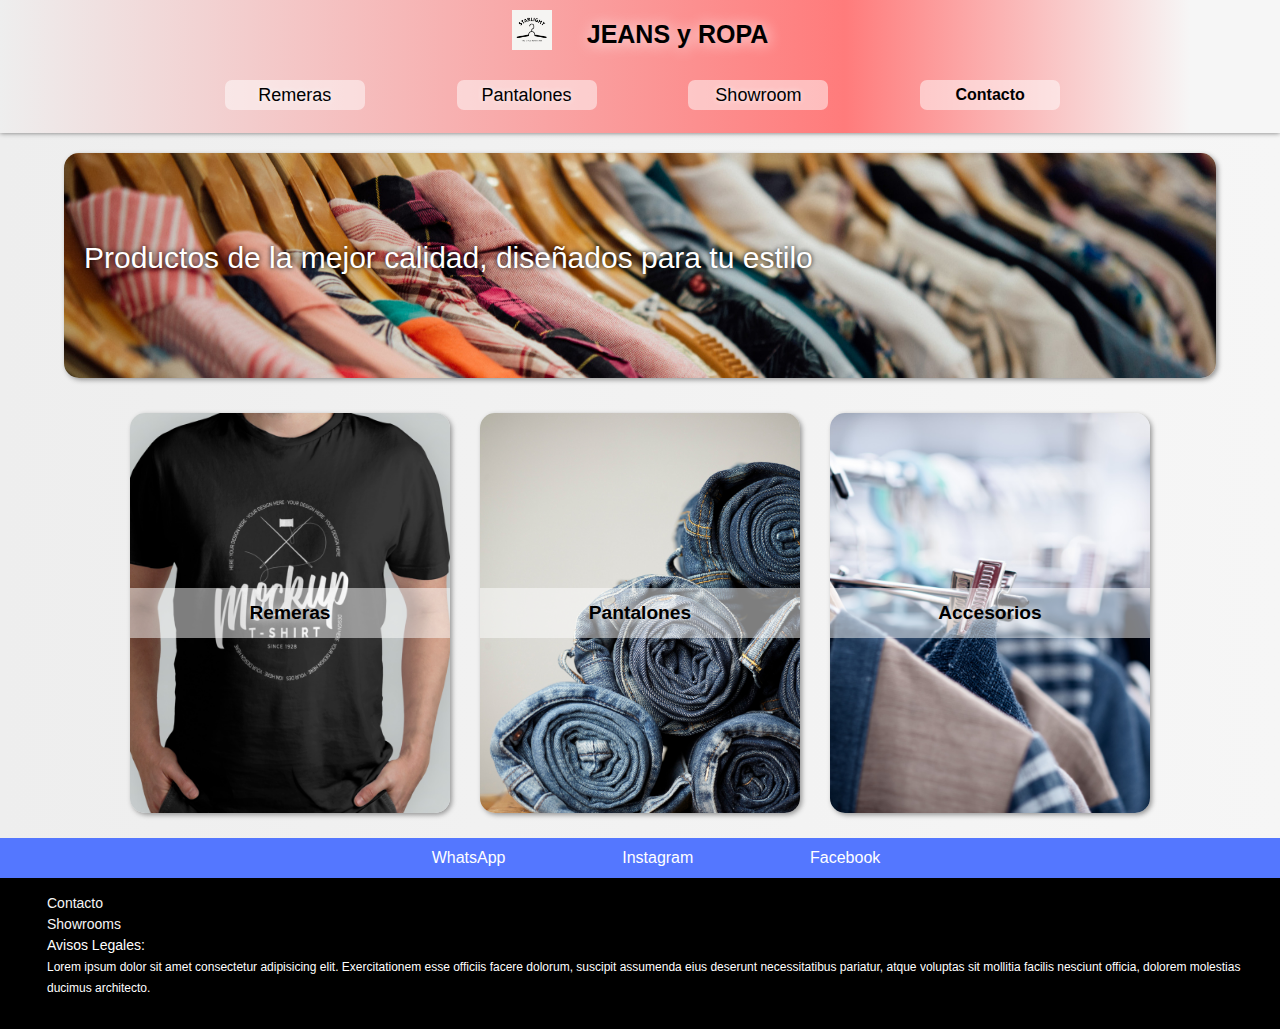
<file: index.html>
<!DOCTYPE html>
<html lang="en">

<head>
    <meta charset="UTF-8">
    <meta http-equiv="X-UA-Compatible" content="IE=edge">
    <meta name="viewport" content="width=device-width, initial-scale=1.0">
    <link rel="stylesheet" href="cssstyles/bootstrap.min.css">
    <link rel="stylesheet" href="cssstyles/styles.css">
    <title>1ra WEB Tienda de Ropa</title>
</head>

<body>
    <header class="header">
        <div class="logo">
            <div class="logo__textlogo">
                <img src="./cssstyles/assets/logo.jpg" alt="logo">
                <h1 class="header__title"><a href="index.html">JEANS y ROPA</a></h1>
            </div>
        </div>


        <nav class="header__nav">
            <ul class="header__list">
                <li class="header__navbuttons"><a href="./pages/page2.html">Remeras</a></li>
                <li class="header__navbuttons"><a href="./pages/page3.html">Pantalones</a></li>
                <li class="header__navbuttons"><a href="./pages/page4loc.html">Showroom</a></li>
                <li class="header__navbuttons__con"><a href="./pages/page5con.html">Contacto</a></li>
            </ul>
        </nav>
    </header>


    <main>
        <div class="cover__conteiner">
            <div class="cover">
                <p class="cover__text">
                    Productos de la mejor calidad, diseñados para tu estilo
                </p>
            </div>
        </div>

        <section class="article__products">
            <div class="article__remeras">
                <div class="article__text"><a href="./pages/page2.html">Remeras</a></div>
            </div>

            <div class="article__pantalones">
                <div class="article__text"><a href="./pages/page3.html">Pantalones</a></div>
            </div>

            <div class="article__accesorios">
                <div class="article__text">Accesorios</div>
            </div>
        </section>

        <Section class="socialNetworks">
            <ul class="socialNetworks__conteiner">
                <li class="socialNetworks__list"><a href="https://web.whatsapp.com/">
                        WhatsApp</a></li>
                <li class="socialNetworks__list"><a href="https://www.instagram.com/">
                        Instagram</a></li>
                <li class="socialNetworks__list"><a href="https://www.facebook.com">
                        Facebook</a></li>
            </ul>
        </Section>
    </main>

    <footer>
        <div class="footer">
            <ul class="footer__list">
                <li><a href="./pages/page5con.html">Contacto</a></li>
                <li><a href="./pages/page4loc.html">Showrooms</a></li>
                <li class="footer__avisoslegales">Avisos Legales:</li>
                <span class="footer__textoLegales">Lorem ipsum dolor sit amet consectetur adipisicing elit.
                    Exercitationem esse
                    officiis facere dolorum, suscipit assumenda eius deserunt necessitatibus pariatur, atque voluptas
                    sit mollitia facilis nesciunt officia, dolorem molestias ducimus architecto.</span>
            </ul>
        </div>
    </footer>

    <script src="/JS/bootstrap.bundle.min.js"></script>
</body>

</html>
</file>
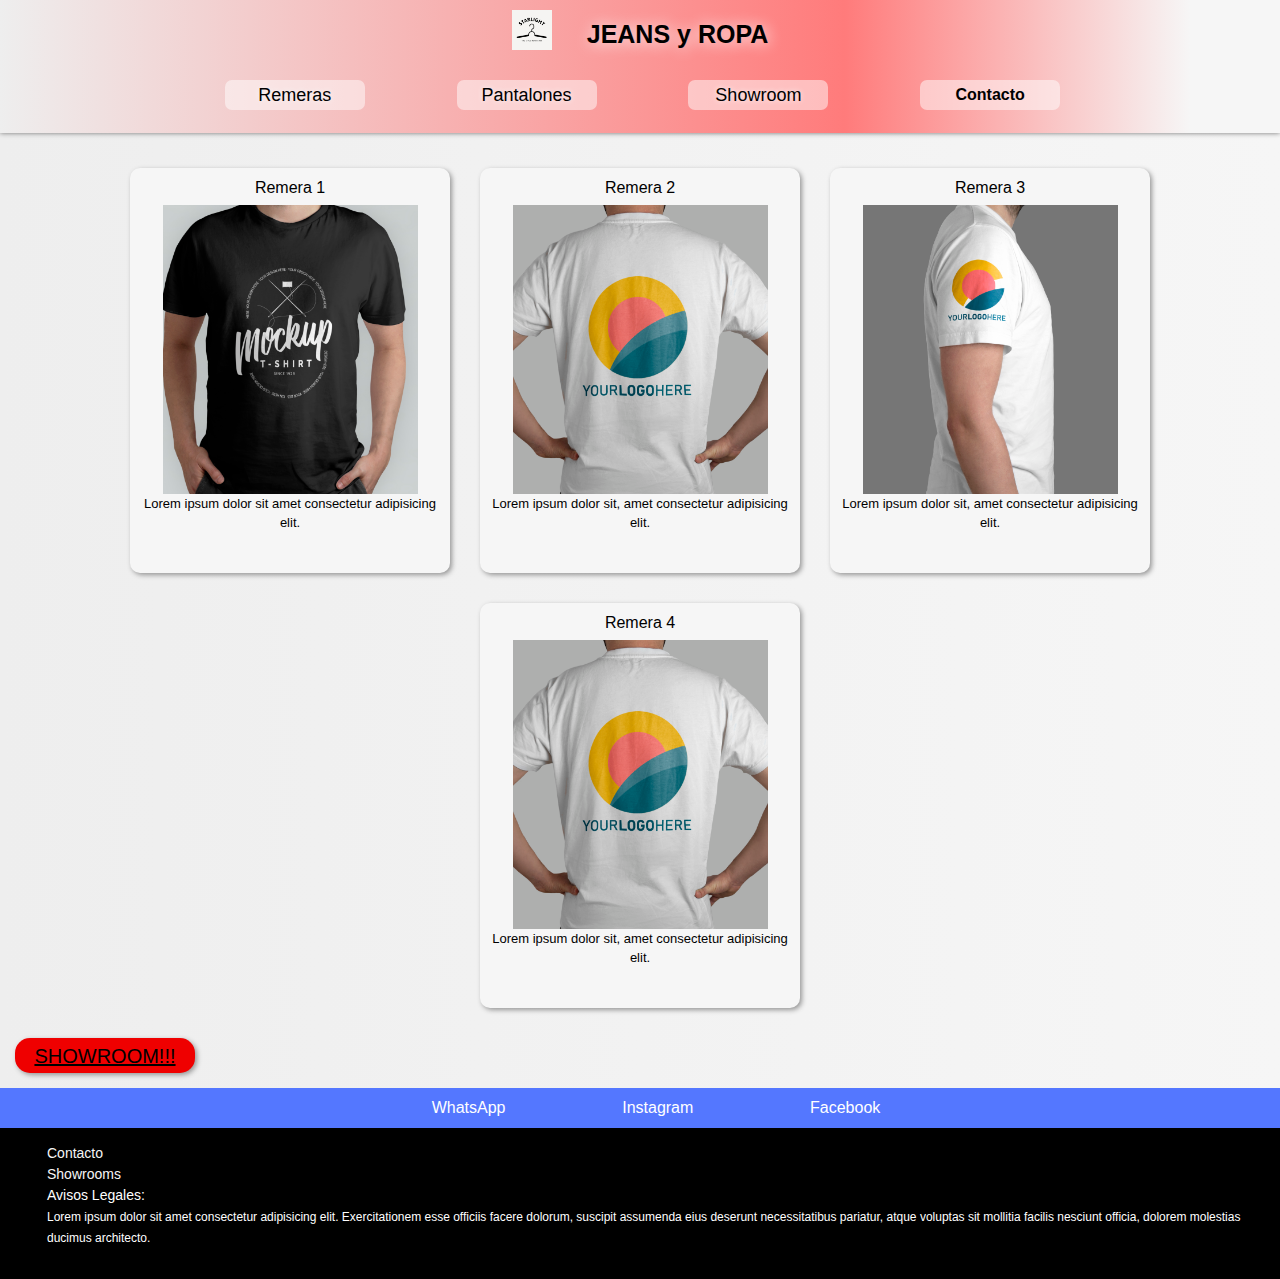
<file: pages/page2.html>
<!DOCTYPE html>
<html lang="en">

<head>
    <meta charset="UTF-8">
    <meta http-equiv="X-UA-Compatible" content="IE=edge">
    <meta name="viewport" content="width=device-width, initial-scale=1.0">
    <link rel="stylesheet" href="../cssstyles/bootstrap.min.css">
    <link rel="stylesheet" href="../cssstyles/styles.css">
    <title>1ra WEB Tienda de Ropa</title>
</head>

<body>
    <header class="header">
        <div class="logo">
            <div class="logo__textlogo">
                <img src="../cssstyles/assets/logo.jpg" alt="logo">
                <h1 class="header__title"><a href="../index.html">JEANS y ROPA</a></h1>
            </div>
        </div>


        <nav class="header__nav">
            <ul class="header__list">
                <li class="header__navbuttons"><a href="../pages/page2.html">Remeras</a></li>
                <li class="header__navbuttons"><a href="../pages/page3.html">Pantalones</a></li>
                <li class="header__navbuttons"><a href="../pages/page4loc.html">Showroom</a></li>
                <li class="header__navbuttons__con"><a href="../pages/page5con.html">Contacto</a></li>
            </ul>
        </nav>
    </header>

    <main>
        <section class="shirts">
            <div class="article__shirts"><a href="./page6shirt.html">
                <h3>Remera 1</h3>
                <img src="../cssstyles/assets/remeranegraFrente.jpg" alt="Remera1">
                <p>Lorem ipsum dolor sit amet consectetur adipisicing elit.</p></a>
            </div>

            <div class="article__shirts">
                <h3>Remera 2</h3>
                <img src="../cssstyles/assets/remeraEspalda.jpg" alt="Remera2">
                <p>Lorem ipsum dolor sit, amet consectetur adipisicing elit.</p>
            </div>

            <div class="article__shirts">
                <h3>Remera 3</h3>
                <img src="../cssstyles/assets/remeraLado.jpg" alt="Remera3">
                <p>Lorem ipsum dolor sit, amet consectetur adipisicing elit.</p>
            </div>

            <div class="article__shirts">
                <h3>Remera 4</h3>
                <img src="../cssstyles/assets/remeraEspalda.jpg" alt="Remera4">
                <p>Lorem ipsum dolor sit, amet consectetur adipisicing elit.</p>
            </div>
        </section>

        <section>
            <div class="botonShowroom"><a href="page4loc.html">SHOWROOM!!!</a></div>
        </section>

        <Section class="socialNetworks">
            <ul class="socialNetworks__conteiner">
                <li class="socialNetworks__list"><a href="https://web.whatsapp.com/">
                        WhatsApp</a></li>
                <li class="socialNetworks__list"><a href="https://www.instagram.com/">
                        Instagram</a></li>
                <li class="socialNetworks__list"><a href="https://www.facebook.com">
                        Facebook</a></li>
            </ul>
        </Section>

    </main>

    <footer>
        <div class="footer">
            <ul class="footer__list">
                <li><a href="../pages/page5con.html">Contacto</a></li>
                <li><a href="../pages/page4loc.html">Showrooms</a></li>
                <li class="footer__avisoslegales">Avisos Legales:</li>
                <span class="footer__textoLegales">Lorem ipsum dolor sit amet consectetur adipisicing elit. Exercitationem esse
                    officiis facere dolorum, suscipit assumenda eius deserunt necessitatibus pariatur, atque voluptas
                    sit mollitia facilis nesciunt officia, dolorem molestias ducimus architecto.</span>
            </ul>
        </div>

    </footer>
</body>

</html>
</file>
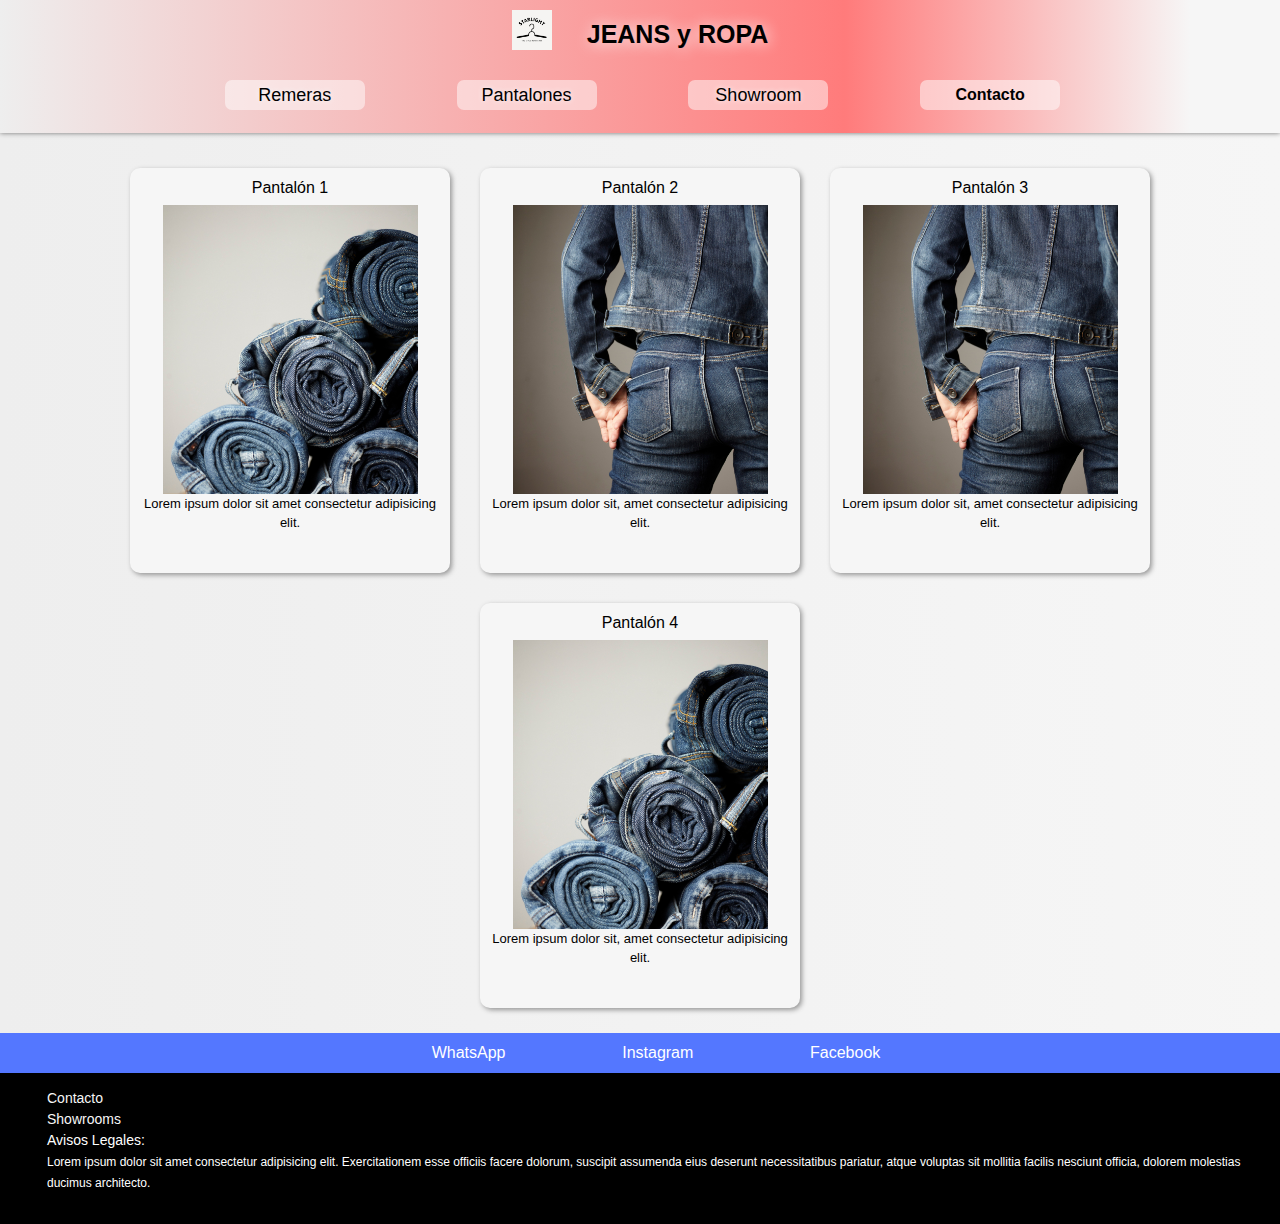
<file: pages/page3.html>
<!DOCTYPE html>
<html lang="en">

<head>
    <meta charset="UTF-8">
    <meta http-equiv="X-UA-Compatible" content="IE=edge">
    <meta name="viewport" content="width=device-width, initial-scale=1.0">
    <link rel="stylesheet" href="../cssstyles/bootstrap.min.css">
    <link rel="stylesheet" href="../cssstyles/styles.css">
    <title>1ra WEB Tienda de Ropa</title>
</head>

<body>
    <header class="header">
        <div class="logo">
            <div class="logo__textlogo">
                <img src="../cssstyles/assets/logo.jpg" alt="logo">
                <h1 class="header__title"><a href="../index.html">JEANS y ROPA</a></h1>
            </div>
        </div>


        <nav class="header__nav">
            <ul class="header__list">
                <li class="header__navbuttons"><a href="../pages/page2.html">Remeras</a></li>
                <li class="header__navbuttons"><a href="../pages/page3.html">Pantalones</a></li>
                <li class="header__navbuttons"><a href="../pages/page4loc.html">Showroom</a></li>
                <li class="header__navbuttons__con"><a href="../pages/page5con.html">Contacto</a></li>
            </ul>
        </nav>
    </header>

    <main>
        <section class="shirts">
            <div class="article__shirts"><a href="./page7pants.html">
                <h3>Pantalón 1</h3>
                <img src="../cssstyles/assets/1pantalonPortada.jpg" alt="Pantalon1">
                <!--Hacer el link con la page de remera-->
                <p>Lorem ipsum dolor sit amet consectetur adipisicing elit.</p></a>
            </div>

            <div class="article__shirts">
                <h3>Pantalón 2</h3>
                <img src="../cssstyles/assets/pantsBack.jpg" alt="Pantalo2">
                <p>Lorem ipsum dolor sit, amet consectetur adipisicing elit.</p>
            </div>

            <div class="article__shirts">
                <h3>Pantalón 3</h3>
                <img src="../cssstyles/assets/pantsBack.jpg" alt="Pantalon3">
                <p>Lorem ipsum dolor sit, amet consectetur adipisicing elit.</p>
            </div>

            <div class="article__shirts">
                <h3>Pantalón 4</h3>
                <img src="../cssstyles/assets/1pantalonPortada.jpg" alt="Pantalon4">
                <p>Lorem ipsum dolor sit, amet consectetur adipisicing elit.</p>
            </div>
        </section>

        <Section class="socialNetworks">
            <ul class="socialNetworks__conteiner">
                <li class="socialNetworks__list"><a href="https://web.whatsapp.com/">
                        WhatsApp</a></li>
                <li class="socialNetworks__list"><a href="https://www.instagram.com/">
                        Instagram</a></li>
                <li class="socialNetworks__list"><a href="https://www.facebook.com">
                        Facebook</a></li>
            </ul>
        </Section>
    </main>

    <footer>
        <div class="footer">
            <ul class="footer__list">
                <li><a href="../pages/page5con.html">Contacto</a></li>
                <li><a href="../pages/page4loc.html">Showrooms</a></li>
                <li class="footer__avisoslegales">Avisos Legales:</li>
                <span class="footer__textoLegales">Lorem ipsum dolor sit amet consectetur adipisicing elit. Exercitationem esse
                    officiis facere dolorum, suscipit assumenda eius deserunt necessitatibus pariatur, atque voluptas
                    sit mollitia facilis nesciunt officia, dolorem molestias ducimus architecto.</span>
            </ul>
        </div>

    </footer>
</body>

</html>
</file>
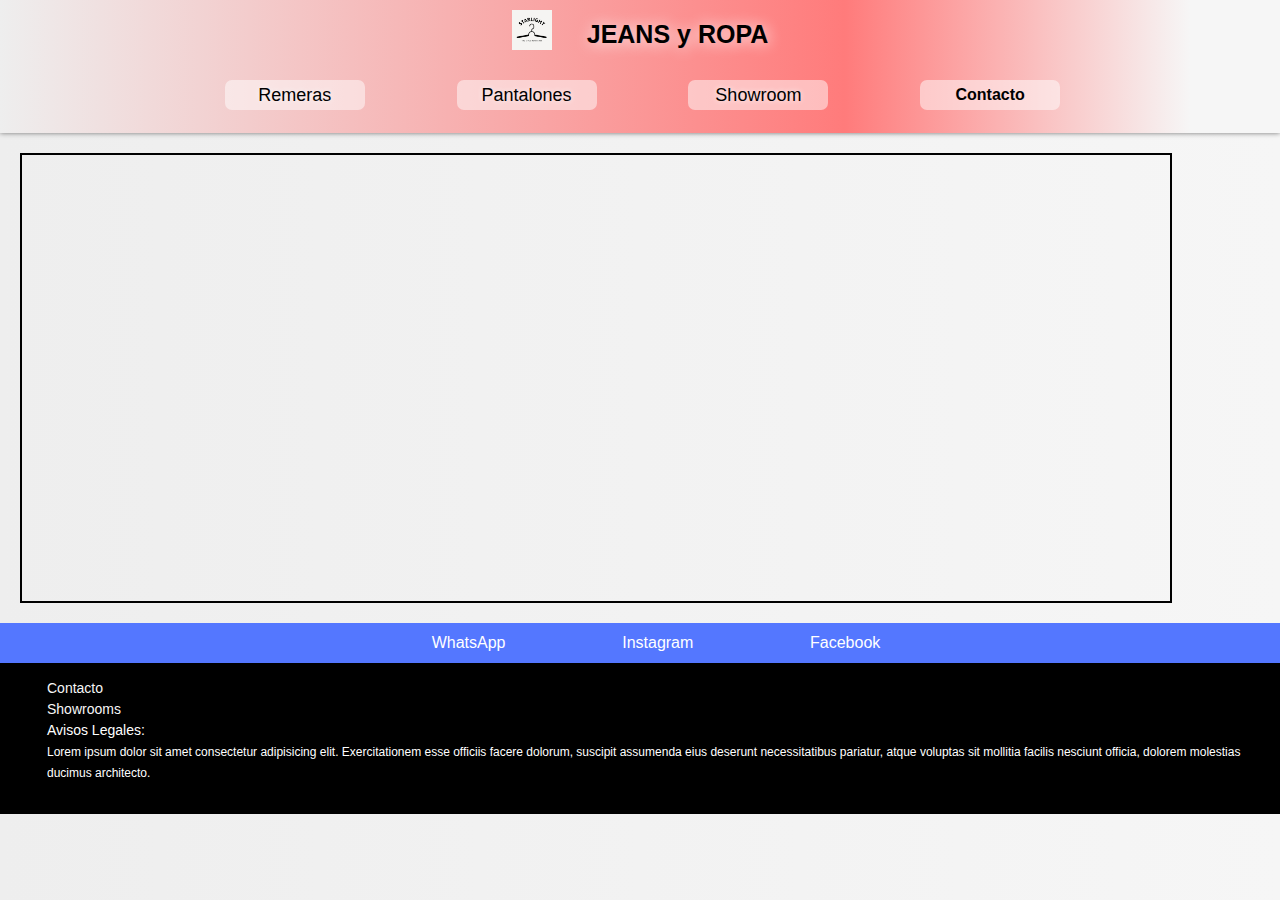
<file: pages/page4loc.html>
<!DOCTYPE html>
<html lang="en">

<head>
    <meta charset="UTF-8">
    <meta http-equiv="X-UA-Compatible" content="IE=edge">
    <meta name="viewport" content="width=device-width, initial-scale=1.0">
    <link rel="stylesheet" href="../cssstyles/bootstrap.min.css">
    <link rel="stylesheet" href="../cssstyles/styles.css">
    <title>1ra WEB Tienda de Ropa</title>
</head>

<body>
    <header class="header">
        <div class="logo">
            <div class="logo__textlogo">
                <img src="../cssstyles/assets/logo.jpg" alt="logo">
                <h1 class="header__title"><a href="../index.html">JEANS y ROPA</a></h1>
            </div>
        </div>


        <nav class="header__nav">
            <ul class="header__list">
                <li class="header__navbuttons"><a href="../pages/page2.html">Remeras</a></li>
                <li class="header__navbuttons"><a href="../pages/page3.html">Pantalones</a></li>
                <li class="header__navbuttons"><a href="../pages/page4loc.html">Showroom</a></li>
                <li class="header__navbuttons__con"><a href="../pages/page5con.html">Contacto</a></li>
            </ul>
        </nav>
    </header>

    <main>
        <section class="conteiner__maps">
            <iframe src="https://www.google.com/maps/embed?pb=!1m18!1m12!1m3!1d3392.0974689336126!2d-60.52581738514677!3d-31.7678274205168!2m3!1f0!2f0!3f0!3m2!1i1024!2i768!4f13.1!3m3!1m2!1s0x95b44db02406bf65%3A0xc58b25c63c702e74!2sAv.%20Francisco%20Ram%C3%ADrez%205080%2C%20Paran%C3%A1%2C%20Entre%20R%C3%ADos!5e0!3m2!1ses!2sar!4v1661872344239!5m2!1ses!2sar" height="446px" style="border:0;" allowfullscreen="" loading="lazy" referrerpolicy="no-referrer-when-downgrade" class="anchoMapa"> frameborder="2"></iframe>
        </Section>

        <Section class="socialNetworks">
            <ul class="socialNetworks__conteiner">
                <li class="socialNetworks__list"><a href="https://web.whatsapp.com/">
                        WhatsApp</a></li>
                <li class="socialNetworks__list"><a href="https://www.instagram.com/">
                        Instagram</a></li>
                <li class="socialNetworks__list"><a href="https://www.facebook.com">
                        Facebook</a></li>
            </ul>
        </Section>
    </main>

    <footer>
        <div class="footer">
            <ul class="footer__list">
                <li><a href="../pages/page5con.html">Contacto</a></li>
                <li><a href="../pages/page4loc.html">Showrooms</a></li>
                <li class="footer__avisoslegales">Avisos Legales:</li>
                <span class="footer__textoLegales">Lorem ipsum dolor sit amet consectetur adipisicing elit. Exercitationem esse
                    officiis facere dolorum, suscipit assumenda eius deserunt necessitatibus pariatur, atque voluptas
                    sit mollitia facilis nesciunt officia, dolorem molestias ducimus architecto.</span>
            </ul>
        </div>

    </footer>
</body>

</html>
</file>
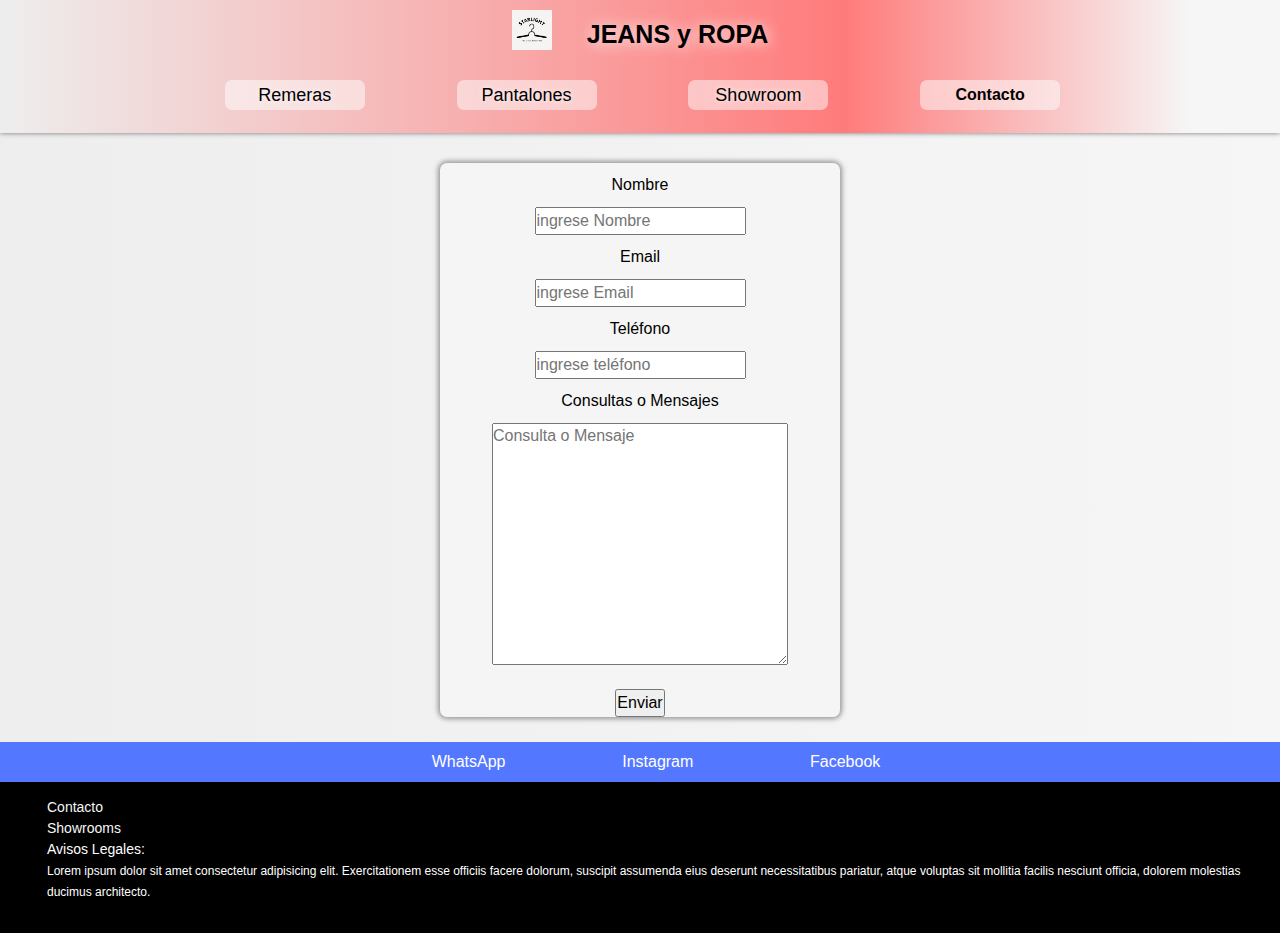
<file: pages/page5con.html>
<!DOCTYPE html>
<html lang="en">

<head>
    <meta charset="UTF-8">
    <meta http-equiv="X-UA-Compatible" content="IE=edge">
    <meta name="viewport" content="width=device-width, initial-scale=1.0">
    <link rel="stylesheet" href="../cssstyles/bootstrap.min.css">
    <link rel="stylesheet" href="../cssstyles/styles.css">
    <title>1ra WEB Tienda de Ropa</title>
</head>

<body>
    <header class="header">
        <div class="logo">
            <div class="logo__textlogo">
                <img src="../cssstyles/assets/logo.jpg" alt="logo">
                <h1 class="header__title"><a href="../index.html">JEANS y ROPA</a></h1>
            </div>
        </div>


        <nav class="header__nav">
            <ul class="header__list">
                <li class="header__navbuttons"><a href="../pages/page2.html">Remeras</a></li>
                <li class="header__navbuttons"><a href="../pages/page3.html">Pantalones</a></li>
                <li class="header__navbuttons"><a href="../pages/page4loc.html">Showroom</a></li>
                <li class="header__navbuttons__con"><a href="../pages/page5con.html">Contacto</a></li>
            </ul>
        </nav>
    </header>

    <main>
        <section class="contacto">
            <div class="contacto__form">
                <form action="">
                    <label for="nombre" class="contacto__label">Nombre</label>
                    <input type="nombre" name="Nombre" id="nombre" placeholder="ingrese Nombre" required>

                    <label for="email" class="contacto__label">Email</label>
                    <input type="email" name="" id="email" placeholder="ingrese Email" required>

                    <label for="telefono" class="contacto__label">Teléfono</label>
                    <input type="telefono" name="" id="telefono" placeholder="ingrese teléfono" required>

                    <label for="mensaje" class="contacto__label">Consultas o Mensajes</label>
                    <textarea name="mensaje" id="mensaje" cols="30" rows="10" placeholder="Consulta o Mensaje"></textarea>
                    <br>
                    <input type="submit" value="Enviar">
                </form>
            </div>
        </section>

        <Section class="socialNetworks">
            <ul class="socialNetworks__conteiner">
                <li class="socialNetworks__list"><a href="https://web.whatsapp.com/">
                        WhatsApp</a></li>
                <li class="socialNetworks__list"><a href="https://www.instagram.com/">
                        Instagram</a></li>
                <li class="socialNetworks__list"><a href="https://www.facebook.com">
                        Facebook</a></li>
            </ul>
        </Section>
    </main>

    <footer>
        <div class="footer">
            <ul class="footer__list">
                <li><a href="../pages/page5con.html">Contacto</a></li>
                <li><a href="../pages/page4loc.html">Showrooms</a></li>
                <li class="footer__avisoslegales">Avisos Legales:</li>
                <span class="footer__textoLegales">Lorem ipsum dolor sit amet consectetur adipisicing elit.
                    Exercitationem esse
                    officiis facere dolorum, suscipit assumenda eius deserunt necessitatibus pariatur, atque voluptas
                    sit mollitia facilis nesciunt officia, dolorem molestias ducimus architecto.</span>
            </ul>
        </div>

    </footer>
</body>

</html>
</file>
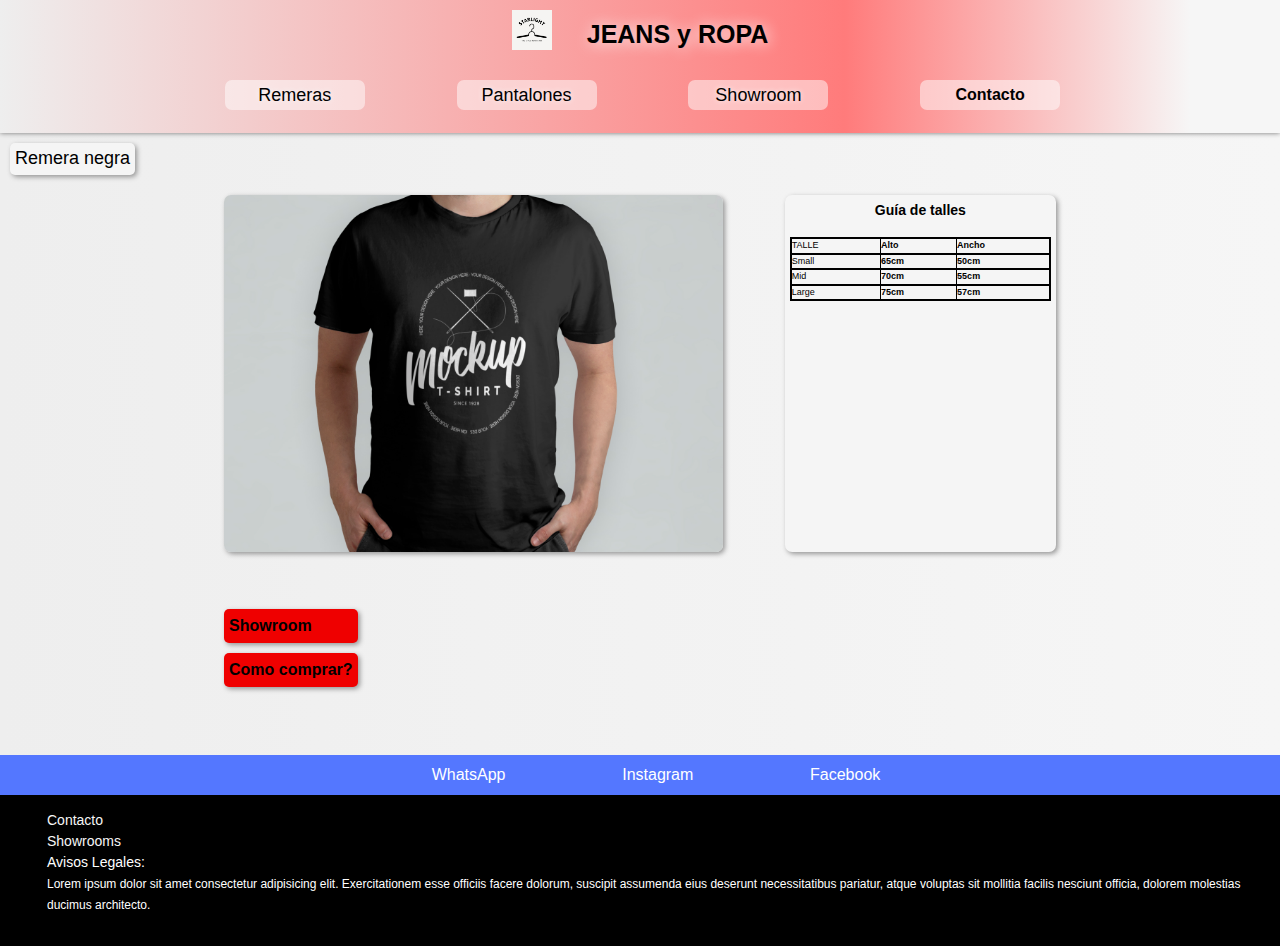
<file: pages/page6shirt.html>
<!DOCTYPE html>
<html lang="en">

<head>
    <meta charset="UTF-8">
    <meta http-equiv="X-UA-Compatible" content="IE=edge">
    <meta name="viewport" content="width=device-width, initial-scale=1.0">
    <link rel="stylesheet" href="../cssstyles/bootstrap.min.css">
    <link rel="stylesheet" href="../cssstyles/styles.css">
    <title>1ra WEB Tienda de Ropa</title>
</head>

<body>
    <header class="header">
        <div class="logo">
            <div class="logo__textlogo">
                <img src="../cssstyles/assets/logo.jpg" alt="logo">
                <h1 class="header__title"><a href="../index.html">JEANS y ROPA</a></h1>
            </div>
        </div>


        <nav class="header__nav">
            <ul class="header__list">
                <li class="header__navbuttons"><a href="../pages/page2.html">Remeras</a></li>
                <li class="header__navbuttons"><a href="../pages/page3.html">Pantalones</a></li>
                <li class="header__navbuttons"><a href="../pages/page4loc.html">Showroom</a></li>
                <li class="header__navbuttons__con"><a href="../pages/page5con.html">Contacto</a></li>
            </ul>
        </nav>
    </header>

    <main>

        <div class="texto__RemeraNegra">
            <h2>Remera negra</h2>
        </div>

        <div class="superconteiner">
            <div class="conteiner">

                <div class="slider-conteiner">
                    <img class="slider-item" src="../cssstyles/assets/remeranegraFrente.jpg" alt="Remera Negra">
                    <img class="slider-item" src="../cssstyles/assets/remeraLado.jpg" alt="Remera Negra 2">
                    <img class="slider-item" src="../cssstyles/assets/remeraEspalda.jpg" alt="Remera Negra 3">
                </div>

                <div class="pulmon"></div>

                <div class="conteiner__botones">
                    <div class="boton__showroom">Showroom</div>
                    <div class="boton__compras">Como comprar?</div>
                </div>

                <aside class="guiatalles">
                    <p>Guía de talles</p>
                    <table>
                        <tr class="guiatalles__table">
                            <td>TALLE</td>
                            <th>Alto</th>
                            <th>Ancho</th>
                        </tr>
                        <tr class="guiatalles__table">
                            <td>Small</td>
                            <th>65cm</th>
                            <th>50cm</th>
                        </tr>
                        <tr class="guiatalles__table">
                            <td>Mid</td>
                            <th>70cm</th>
                            <th>55cm</th>
                        </tr>
                        <tr class="guiatalles__table">
                            <td>Large</td>
                            <th>75cm</th>
                            <th>57cm</th>
                        </tr>
                    </table>
                </aside>

            </div>
        </div>

        <Section class="socialNetworks">
            <ul class="socialNetworks__conteiner">
                <li class="socialNetworks__list"><a href="https://web.whatsapp.com/">
                        WhatsApp</a></li>
                <li class="socialNetworks__list"><a href="https://www.instagram.com/">
                        Instagram</a></li>
                <li class="socialNetworks__list"><a href="https://www.facebook.com">
                        Facebook</a></li>
            </ul>
        </Section>

    </main>

    <footer>
        <div class="footer">
            <ul class="footer__list">
                <li><a href="../pages/page5con.html">Contacto</a></li>
                <li><a href="../pages/page4loc.html">Showrooms</a></li>
                <li class="footer__avisoslegales">Avisos Legales:</li>
                <span class="footer__textoLegales">Lorem ipsum dolor sit amet consectetur adipisicing elit.
                    Exercitationem esse
                    officiis facere dolorum, suscipit assumenda eius deserunt necessitatibus pariatur, atque voluptas
                    sit mollitia facilis nesciunt officia, dolorem molestias ducimus architecto.</span>
            </ul>
        </div>

    </footer>
    <script src="/JS/bootstrap.bundle.min.js"></script>
</body>

</html>
</file>
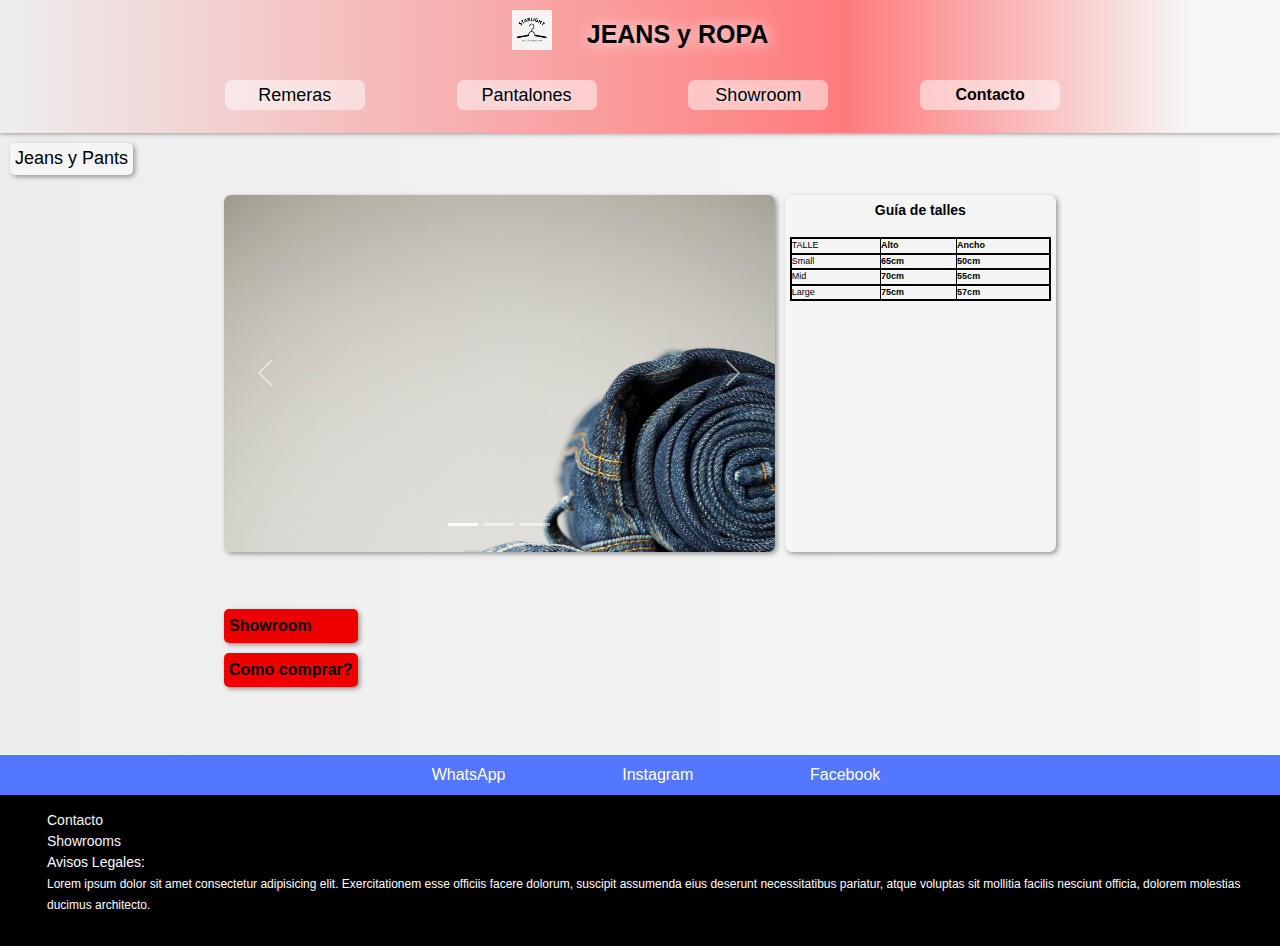
<file: pages/page7pants.html>
<!DOCTYPE html>
<html lang="en">

<head>
    <meta charset="UTF-8">
    <meta http-equiv="X-UA-Compatible" content="IE=edge">
    <meta name="viewport" content="width=device-width, initial-scale=1.0">
    <link rel="stylesheet" href="../cssstyles/bootstrap.min.css">
    <link rel="stylesheet" href="../cssstyles/styles.css">
    <title>1ra WEB Tienda de Ropa</title>
</head>

<body>
    <header class="header">
        <div class="logo">
            <div class="logo__textlogo">
                <img src="../cssstyles/assets/logo.jpg" alt="logo">
                <h1 class="header__title"><a href="../index.html">JEANS y ROPA</a></h1>
            </div>
        </div>


        <nav class="header__nav">
            <ul class="header__list">
                <li class="header__navbuttons"><a href="../pages/page2.html">Remeras</a></li>
                <li class="header__navbuttons"><a href="../pages/page3.html">Pantalones</a></li>
                <li class="header__navbuttons"><a href="../pages/page4loc.html">Showroom</a></li>
                <li class="header__navbuttons__con"><a href="../pages/page5con.html">Contacto</a></li>
            </ul>
        </nav>
    </header>

    <main>

        <div class="texto__RemeraNegra">
            <h2>Jeans y Pants</h2>
        </div>

        <div class="superconteiner">
            <div class="conteiner">

                
                
<div class="carouselboot__conteiner">
                <div id="carousel" class="carousel slide" data-bs-ride="true">
                    <div class="carousel-indicators">
                      <button type="button" data-bs-target="#carousel" data-bs-slide-to="0" class="active" aria-current="true" aria-label="Slide 1"></button>
                      <button type="button" data-bs-target="#carousel" data-bs-slide-to="1" aria-label="Slide 2"></button>
                      <button type="button" data-bs-target="#carousel" data-bs-slide-to="2" aria-label="Slide 3"></button>
                    </div>
                    <div class="carousel-inner">
                      <div class="carousel-item active">
                        <img src="../cssstyles/assets/1pantalonPortada.jpg" class="d-block" alt="Pantalon1">
                      </div>
                      <div class="carousel-item">
                        <img src="../cssstyles/assets/pantsBack.jpg" class="d-block" alt="Pantalon2">
                      </div>
                      <div class="carousel-item">
                        <img src="../cssstyles/assets/jeans.jpg" class="d-block" alt="Pantalon3">
                      </div>
                    </div>
                    <button class="carousel-control-prev" type="button" data-bs-target="#carousel" data-bs-slide="prev">
                      <span class="carousel-control-prev-icon" aria-hidden="true"></span>
                      <span class="visually-hidden">Previous</span>
                    </button>
                    <button class="carousel-control-next" type="button" data-bs-target="#carousel" data-bs-slide="next">
                      <span class="carousel-control-next-icon" aria-hidden="true"></span>
                      <span class="visually-hidden">Next</span>
                    </button>
                  </div>
</div>




                <div class="pulmon"></div>

                <div class="conteiner__botones">
                    <div class="boton__showroom">Showroom</div>
                    <div class="boton__compras">Como comprar?</div>
                </div>

                <aside class="guiatalles">
                    <p>Guía de talles</p>
                    <table>
                        <tr class="guiatalles__table">
                            <td>TALLE</td>
                            <th>Alto</th>
                            <th>Ancho</th>
                        </tr>
                        <tr class="guiatalles__table">
                            <td>Small</td>
                            <th>65cm</th>
                            <th>50cm</th>
                        </tr>
                        <tr class="guiatalles__table">
                            <td>Mid</td>
                            <th>70cm</th>
                            <th>55cm</th>
                        </tr>
                        <tr class="guiatalles__table">
                            <td>Large</td>
                            <th>75cm</th>
                            <th>57cm</th>
                        </tr>
                    </table>
                </aside>

            </div>
        </div>

        <Section class="socialNetworks">
            <ul class="socialNetworks__conteiner">
                <li class="socialNetworks__list"><a href="https://web.whatsapp.com/">
                        WhatsApp</a></li>
                <li class="socialNetworks__list"><a href="https://www.instagram.com/">
                        Instagram</a></li>
                <li class="socialNetworks__list"><a href="https://www.facebook.com">
                        Facebook</a></li>
            </ul>
        </Section>

    </main>

    <footer>
        <div class="footer">
            <ul class="footer__list">
                <li><a href="../pages/page5con.html">Contacto</a></li>
                <li><a href="../pages/page4loc.html">Showrooms</a></li>
                <li class="footer__avisoslegales">Avisos Legales:</li>
                <span class="footer__textoLegales">Lorem ipsum dolor sit amet consectetur adipisicing elit.
                    Exercitationem esse
                    officiis facere dolorum, suscipit assumenda eius deserunt necessitatibus pariatur, atque voluptas
                    sit mollitia facilis nesciunt officia, dolorem molestias ducimus architecto.</span>
            </ul>
        </div>

    </footer>
    <script src="/JS/bootstrap.bundle.min.js"></script>
</body>

</html>
</file>
<file: cssstyles/styles.css>
* {
   margin: 0;
   padding: 0;
   box-sizing: border-box;
   color: black;
   text-decoration: none;
   list-style: none;
   font-family: Arial, Helvetica, sans-serif;
 }

body {
  background: rgb(238, 238, 238);
  background: linear-gradient(90deg, rgba(238, 238, 238, 1) 0%, rgba(246, 246, 246, 1) 100%);
}

/*HEADER MOBILE*/
.header {
  width: 100%;
  padding-top: 10px;
  background-image: url(./assets/1imagenPortada.jpg);
  background-size: cover;
  background-position: center;
  box-shadow: 0px 0px 5px rgb(114, 114, 114);
}

.logo{
  display: flex;
  display: inline-block;
  width: 100%;
}

.logo__textlogo {
  display: flex;
  align-content: center;
  justify-content: center;
}

.header img {
  height: 30px;
  margin-right: 10px;
}

.header__title a{   
  text-decoration: none;
  color: black;
  text-shadow: 1px 1px 15px #fff;
  font-size: 25px;
  font-weight: 600;}

.header__list{
  width: 100%;
  display: flex;
  justify-content: space-evenly;
}

.header__navbuttons a{
  text-decoration: none;
  color: black;
  font-weight: 400;
  font-size: 18px;
  text-shadow: 0px 0px 5px #f6f6f6;
}

.header__navbuttons a:hover{
  transition: 1s;
  background-color: rgba(195, 195, 195, 0.478);
  border-radius: 5px;
}

.header__navbuttons__con {
  display: none;
}

/*COVER MOBILE*/
.cover {
  display: none;
}


/*ARTICLES MOBILE*/

.article__products {
  display: flex;
  flex-direction: row;
  flex-wrap: wrap;
  justify-content: center;
  text-align: center;
}

.article__remeras {
  display: flex;
  background-image: url(./assets/remeranegraFrente.jpg);
  background-size: cover;
  background-position: center;
  border-radius: 10px;
  box-shadow: 2px 2px 5px 0px rgb(150, 150, 150);
  height: 200px;
  width: 90%;
  align-items: center;
  justify-content: center;
  margin-top: 10px;
  margin-bottom: 10px;
}
.article__remeras :hover{
  transition: 1s;
  background-color: white;
}

.article__pantalones {
  display: flex;
  background-image: url(./assets/1pantalonPortada.jpg);
  background-size: cover;
  background-position: center;
  border-radius: 10px;
  box-shadow: 2px 2px 5px 0px rgb(150, 150, 150);
  height: 200px;
  width: 90%;
  align-items: center;
  justify-content: center;
  margin-bottom: 10px;
}

.article__pantalones :hover{
  transition: 1s;
  background-color: white;
}

.article__accesorios {
  display: flex;
  background-image: url(./assets/1accesoriosPortada.jpg);
  background-size: cover;
  background-position: center;
  border-radius: 10px;
  box-shadow: 2px 2px 5px 0px rgb(150, 150, 150);
  height: 200px;
  width: 90%;
  align-items: center;
  justify-content: center;
}

.article__accesorios :hover{
  transition: 1s;
  background-color: white;
}

.article__text {
  display: flex;
  align-items: center;
  justify-content: center;
  height: 50px;
  width: 100%;
  background-color: rgba(255, 255, 255, 0.494);
  font-size: 28px;
  font-weight: 600;
  text-shadow: 0px 0px 10px #f6f6f6;
}

.article__text a {
  text-decoration: none;
  color: black;
}

/*SOCIAL NETWORKS MOBILE*/
.socialNetworks {
  height: 30px;
  background-color: rgb(84, 119, 255);
  margin-top: 10px;
}

.socialNetworks__conteiner{
  display: flex;
  align-items: center;
  justify-content: space-evenly;
  width: 100%;
  height: 100%;
}

.socialNetworks a {
  color: rgb(255, 255, 255);
  text-decoration: none;
}

.socialNetworks__conteiner a:hover{
  transition: 1s;
  background-color: rgba(23, 42, 42, 0.57);
  border-radius: 5px;
  transform: scale(1,1.2);
}

/*FOOTER MOBILE*/
.footer {
  background-color: black;
  height: auto;
  width: 100%;
}

.footer__list {
  font-size: 14px;
  font-weight: 400;
}

.footer__list a {
  color: white;
  text-decoration: none;
}

.footer__avisoslegales {
  color: white
}

.footer__textoLegales {
  font-size: 12px;
  font-weight: 100;
  color: white;}



/*PAGE 2 and 3!!!! SHIRTS and PANTS MOBILE*/
.shirts {
  display:flex;
  flex-direction: row;
  flex-wrap: wrap;
  justify-content: center;
  text-align: center;
  margin-top: 10px;
}

.shirts :hover{
  transition: 1s;
  background-color: rgba(183, 183, 183, 0.553);
}

.article__shirts {
  border-radius: 10px;
  box-shadow: 2px 2px 5px 0px rgb(150, 150, 150);
  height: 260px;
  width: 40%;
  background-color: #f6f6f6;
  margin: 10px;
  text-align: center;
  padding: 5px;
  overflow: hidden;
}

.article__shirts img {
  object-fit: cover;
  object-position: center;
  height: 75%;
  width: 85%;
}

.article__shirts h3{
  font-size: medium;
}

.article__shirts a{
  text-decoration: none;
}

.article__shirts p {
  font-size: small;
}

.botonShowroom {
  display: none
}



/*PAGE 4 and 5!!!! SHOWROOM and CONTACT MOBILE*/

.conteiner__maps {
  height: 450px;
  width: 90%;
  margin: 20px;
  border-color: black;
  border-style: solid;
  border-width: 2px;
}

.anchoMapa {
  width: 100%;
}


.contacto {
  display: flex;
  justify-content: center;
  align-items: center;
  width: 100%;
  margin-top: 15px;
  margin-bottom: 10px;
  padding: 15px;
}

.contacto__form {
  width: 80%;
  background-color: whitesmoke;
  box-shadow: 0px 0px 5px 2px rgb(150, 150, 150);
  border-radius: 7px;
  justify-content: center;
  align-items: center;
}

.contacto__label {
  display: block;
  padding: 10px 5px;
  text-align: center;
}

input{
  display: flex;
  margin: 0 auto;
}
textarea {
  display: flex;
  margin: 0 auto;
}



/*PAGE 6 REMERA NEGRA MOBILE*/
.texto__RemeraNegra {
  display: flex;
  align-content: center;
  width: fit-content;
  padding: 5px;
  margin: 10px;
  height: 32px;
  background-color: whitesmoke;
  border-radius: 5px;
  box-shadow: 2px 2px 5px 0px rgb(150, 150, 150);
}

.texto__RemeraNegra :hover {
  transition: 0.5s;
  transform: scale(1.05,1.05);
}

.texto__RemeraNegra h2 {
  font-weight: 100;
  font-size:large;
}

.conteiner {
  display: grid;
  grid-template-columns: 30% auto;
  grid-template-rows: 2fr 1fr 1fr;
  height: 60vh;
  gap: 10px;
  margin: 10px;
}

.slider-conteiner {
  display: flex;
  overflow-x: scroll;
  scroll-snap-type: x mandatory;
  grid-column: 1/3;
  grid-row: 1/3;
  border-radius: 7px;
  box-shadow: 2px 2px 5px 0px rgb(150, 150, 150);
  scrollbar-color: rgba(0, 0, 0, .5) rgba(0, 0, 0, 0);
  scrollbar-width: thin;
  }


.slider-conteiner img {
  flex: 0 0 100%;
  scroll-snap-align: center;
  height: 100%;
  max-height: 60vh;
  width: 100%;
  object-fit: cover;
  object-position: center;
}

.conteiner__botones {
  display: flex;
  flex-direction: column;
  grid-column: 1/2;
  width: fit-content;
  justify-content: center;
}

.boton__showroom {
  background-color: rgb(239, 0, 0);
  margin-bottom: 10px;
  padding: 5px;
  font-weight: 600;
  border-radius: 5px;
  box-shadow: 2px 2px 5px 0px rgb(150, 150, 150);
}

.boton__compras {
  background-color: rgb(239, 0, 0);
  padding: 5px;
  font-weight: 600;
  border-radius: 5px;
  box-shadow: 2px 2px 5px 0px rgb(150, 150, 150);
}

.guiatalles {
  display: flex;
  flex-direction: column;
  background-color: whitesmoke;
  box-shadow: 2px 2px 5px 0px rgb(150, 150, 150);
  grid-column: 2/3;
  grid-row: 3/4;
  font-size: 14px;
  font-weight: 600;
  text-align: center;
  padding: 5px;
  border-radius: 7px;
}

.guiatalles__table{
  border-color: black;
  border-width: 2px;
  text-align: start;
  font-size: xx-small;
  font-weight: 100;
}

.guiatalles__table td, th{
  border-color: black;
  border-width: 1px;
}

.pulmon {
  grid-column: 2/3;
  grid-row: 1/4;
}


/*PAGE 7 PANTS MOBILE  --  Esta página se hace deliberadamente con un carousel de bootstrap para jugar con diferentes posibilidades*/

.carouselboot__conteiner {
  grid-column: 1/3;
  grid-row: 1/3;
  border-radius: 7px;
  box-shadow: 2px 2px 5px 0px rgb(150, 150, 150);
  display: flex;
  overflow: hidden;
}

.carouselboot__conteiner img {
  width:100%;
  object-fit: cover;
  object-position:center;
}



/*HEADER TABLET AND LAPTOP*/
@media screen and (min-width: 420px) {

.header {
  background: rgb(238, 238, 238);
  background: linear-gradient(90deg, rgba(238, 238, 238, 1) 0%, rgba(255, 123, 123, 1) 66%, rgba(246, 246, 246, 1) 93%);
  height: auto;
  padding-bottom: 7px;
}

.header img {
  height: 40px;
}

.header__title {
  font-size: 35px;
  margin-left: 25px;
  text-shadow: none;
}

.header__nav {
  display: flex;
  justify-content: center;
}

.header__list{
  width: 80%;
  padding-left: 5px;
}

.header__navbuttons {
  display: inline-flex;
  font-weight: 600;
  margin-top: 20px;
  background-color: rgba(255, 255, 255, 0.494);
  height: 30px;
  width: 18vw;
  min-width: fit-content;
  max-width: 140px;
  border-radius: 7px;
  align-items: center;
  justify-content: center;
  text-shadow: none;
}

.header__navbuttons__con {
  font-weight: 600;
  display: inline-flex;
  margin-top: 20px;
  background-color: rgba(255, 255, 255, 0.494);
  height: 30px;
  width: 18vw;
  max-width: 140px;
  border-radius: 7px;
  align-items: center;
  justify-content: center;
}

.header__navbuttons__con a{
  text-decoration: none;
  color: black;
}

.header__list :hover{
  transition: 1s;
  background-color: aliceblue;
}

.header__navbuttons a:hover{
  background-color: unset;
}

.header__navbuttons__con a:hover {
  background-color:unset;
}


/*COVER TABLET*/
.cover__conteiner {
  display: inline-block;
  width: 100%;
  align-items: center;
  justify-content: center;
  margin-top: 20px;
}

.cover {
  display: flex;
  align-items: center;
  justify-content: start;
  height: 25vh;
  width: 90%;
  margin: 0 auto;
  border-radius: 15px;
  box-shadow: 2px 2px 5px 0px rgb(150, 150, 150);
  background-image: url("./assets/1imagenPortada.jpg");
  background-size: cover;
  background-position: center;
}

.cover__text {
  color: white;
  text-shadow: black 0px 0px 5px;
  font-size: 30px;
  width: 75%;
  padding: 20px;
}


/*ARTICLES TABLET*/
.article__products {
  display: flex;
  flex-direction: row;
  flex-wrap: wrap;
  justify-content: center;
  text-align: center;
  font-weight: 400;
  margin-top: 20px;
}

.article__remeras {
  display: flex;
  border-radius: 15px;
  box-shadow: 2px 2px 5px 0px rgb(150, 150, 150);
  height: 45vh;
  min-height: 300px;
  max-height: 400px;
  width: 40vw;
  min-width: 220px;
  max-width: 320px;
  margin: 15px;
  align-items: center;
  justify-content: center;
  background-image: url("./assets/remeranegraFrente.jpg");
  background-size: cover;
  background-position: center;
}

.article__pantalones {
  display: flex;
  border-radius: 15px;
  box-shadow: 2px 2px 5px 0px rgb(150, 150, 150);
  height: 45vh;
  min-height: 300px;
  max-height: 400px;
  width: 40vw;
  min-width: 220px;
  max-width: 320px;
  margin: 15px;
  align-items: center;
  justify-content: center;
  background-image: url("./assets/1pantalonPortada.jpg");
  background-size: cover;
  background-position: center;
}

.article__accesorios {
  display: flex;
  border-radius: 15px;
  box-shadow: 2px 2px 5px 0px rgb(150, 150, 150);
  height: 45vh;
  min-height: 300px;
  max-height: 400px;
  width: 40vw;
  min-width: 220px;
  max-width: 320px;
  margin: 15px;
  align-items: center;
  justify-content: center;
  background-image: url("./assets/1accesoriosPortada.jpg");
  background-size: cover;
  background-position: center;
}

.article__text {
  display: flex;
  align-items: center;
  justify-content: center;
  height: 50px;
  width: 100%;
  background-color: rgba(255, 255, 255, 0.494);
  font-size: larger;
  font-weight: 600;
}


/*SOCIAL NETWORKS TABLET*/
.socialNetworks {
  display: flex;
  justify-content: center;
  height: 40px;
  background-color: rgb(84, 119, 255);
}

.socialNetworks__conteiner{
  width: 55%;
  display: flex;
  justify-content: space-evenly;
  align-items: center;
}

.socialNetworks__list {
font-weight: 400;
margin: 5px;
}

.socialNetwoks a {
  color: black;
}


/*FOOTER TABLET*/
.footer {
background-color: black;
height: auto;
padding: 15px;
color: #f6f6f6;
}

.footer__list {
font-size: 14px;
font-weight: 400;
}

.footer__list a {
color: #f6f6f6;
}

.textoLegales {
font-size: 12px;
font-weight: 100;
}


/*PAGE 2 ARTICLES SHIRTS TABLET*/
.shirts {
  display: flex;
  flex-direction: row;
  flex-wrap: wrap;
  text-align: center;
  margin-top: 20px;
}

.article__shirts {
  display: flex;
  display: block;
  border-radius: 10px;
  box-shadow: 2px 2px 5px 0px rgb(150, 150, 150);
  height: 45vh;
  width: 40vw;
  align-items: center;
  justify-content: center;
  min-width: 220px;
  max-width: 320px;
  background-color: #f6f6f6;
  margin: 15px;
  padding: 10px;
  overflow: hidden;
}

.article__shirts img {
  object-fit: cover;
  object-position: center;
  height: 75%;
  width: 85%;
}

.botonShowroom {
  display: flex;
  justify-content: center;
  align-items: center;
  background-color: rgb(239, 0, 0);
  height: 35px;
  min-width: 150px;
  width: 20vw;
  max-width: 180px;
  font-size: 20px;
  margin: 15px;
  border-radius: 15px;
box-shadow: 2px 2px 5px 0px rgb(150, 150, 150);
}

.botonShowroom a {
  color: black;
}



/*PAGE 6 REMERA NEGRA TABLET*/

.superconteiner {
  display: flex;
  width: 100%;
  justify-content: center;
}

.conteiner {
  display: grid;
  grid-template-columns: 60% 5% auto;
  grid-template-rows: 1fr 1fr 1fr;
  height: 60vh;
  gap: 10px;
  margin: 10px;
}

.slider-conteiner {
  display: flex;
  overflow-x: scroll;
  scroll-snap-type: x mandatory;
  grid-column: 1/2;
  grid-row: 1/3;
  border-radius: 7px;
  box-shadow: 2px 2px 5px 0px rgb(150, 150, 150);
  scrollbar-color: rgba(0, 0, 0, .5) rgba(0, 0, 0, 0);
  scrollbar-width: thin;
}


.slider-conteiner img {
  flex: 0 0 100%;
  scroll-snap-align: center;
  height: 100%;
  max-height: 60vh;
  width: 100%;
  object-fit: cover;
  object-position: center;
}

.conteiner__botones {
  display: flex;
  flex-direction: column;
  grid-column: 1/2;
  width: fit-content;
  justify-content: center;
}

.boton__showroom {
  background-color: rgb(239, 0, 0);
  margin-bottom: 10px;
  padding: 5px;
  font-weight: 600;
  border-radius: 5px;
  box-shadow: 2px 2px 5px 0px rgb(150, 150, 150);
}

.boton__compras {
  background-color: rgb(239, 0, 0);
  padding: 5px;
  font-weight: 600;
  border-radius: 5px;
  box-shadow: 2px 2px 5px 0px rgb(150, 150, 150);
}

.guiatalles {
  display: flex;
  flex-direction: column;
  background-color: whitesmoke;
  box-shadow: 2px 2px 5px 0px rgb(150, 150, 150);
  grid-column: 3/4;
  grid-row: 1/3;
  font-size: 14px;
  font-weight: 600;
  text-align: center;
  padding: 5px;
  border-radius: 7px;
  }


/*FORMULARIO CONTACTO TABLET Y DESKTOP*/
.contacto__form {
  width: 80%;
  max-width: 400px;
}
}


/*PAGE 6 REMERA NEGRA DESKTOP*/
@media screen and (min-width: 800px) {
  .conteiner {
  width: 65%;
}
}
</file>
